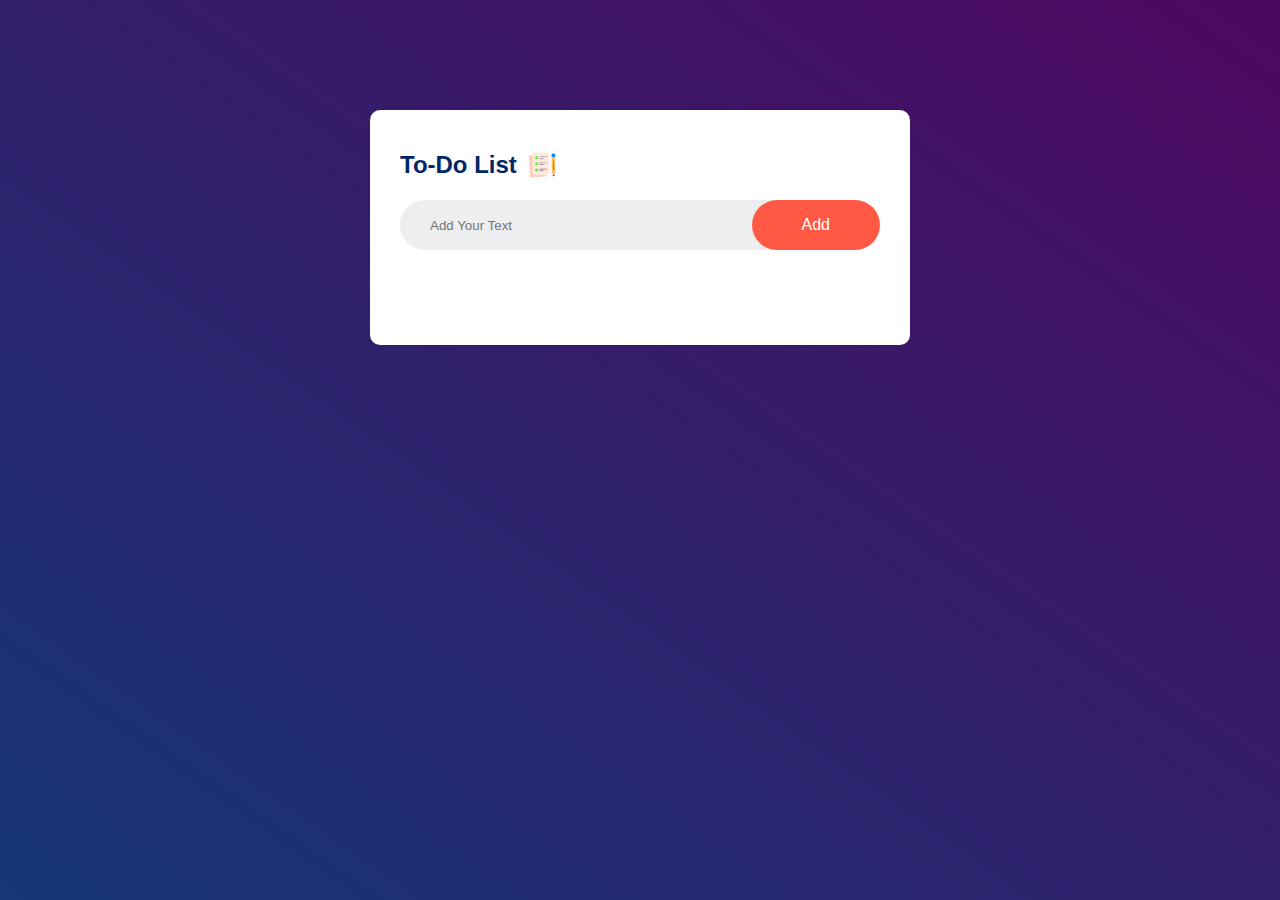
<file: index1.html>
<!DOCTYPE html>
<html lang="en">
<head>
    <meta charset="UTF-8">
    <meta name="viewport" content="width=device-width, initial-scale=1.0">
    <title>To-Do-List</title>
    <link rel="stylesheet" href="style1.css">
</head>
<body>
    <div class="container">
        <div class="todo-app">
            <h2>To-Do List <img src="./icon.png"></h2>
            <div class="row">
                <input type="text" id="input-box" placeholder="Add Your Text">
                <button onclick="addTask()">Add</button>
            </div>
            <ul id="list-container">
                <!-- <li>Task 1</li>
                <li>Task 2</li>
                <li>Task 3</li>
                <li>Task 4</li> -->
            </ul>
        </div>
    </div>
    <script src="script1.js"></script>
</body>
</html>
</file>
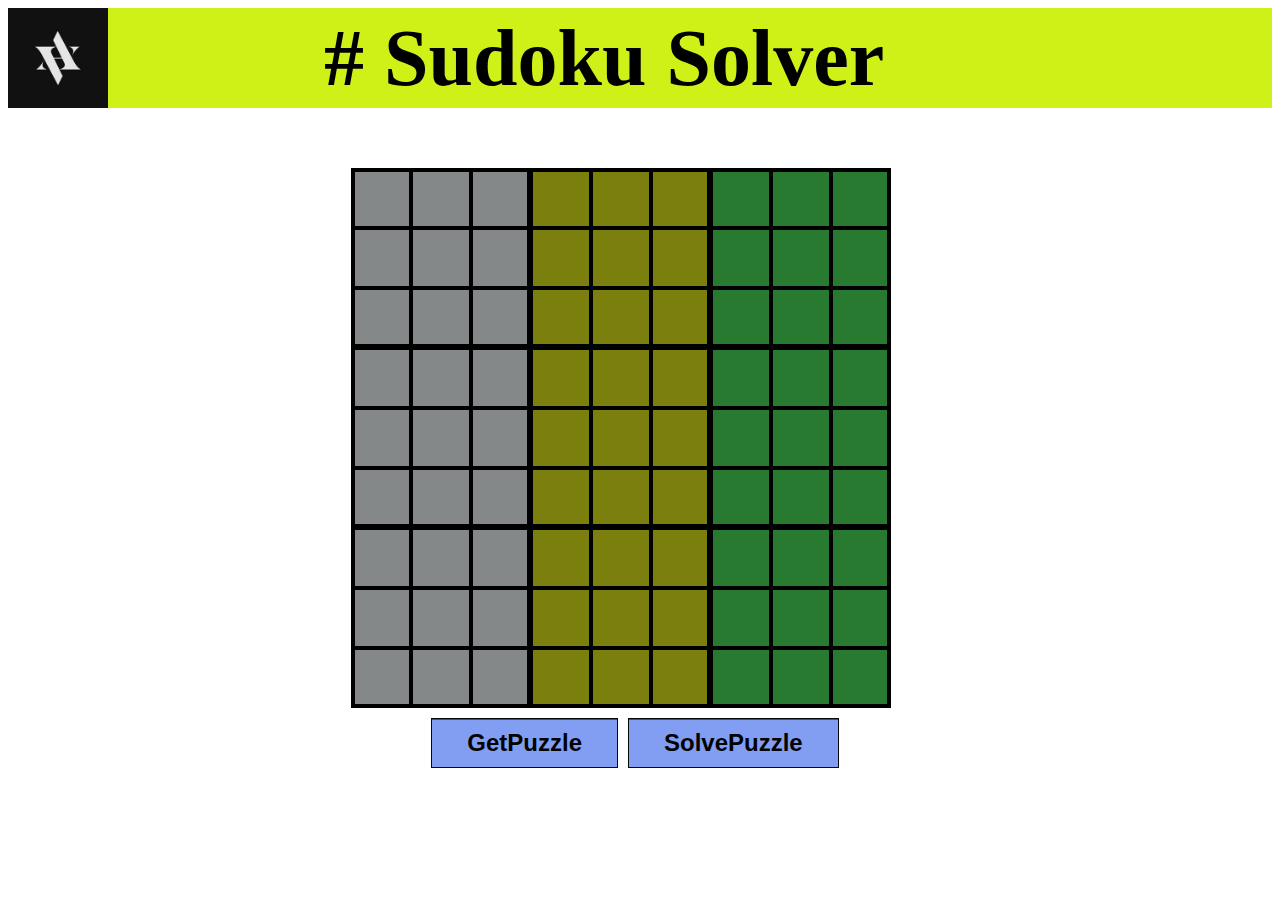
<file: index2.html>
<!DOCTYPE html>
<html lang="en">

<head>
    <meta charset="UTF-8">
    <meta http-equiv="X-UA-Compatible" content="IE=edge">
    <meta name="viewport" content="width=device-width, initial-scale=1.0">
    <title>Sudoku Solver</title>
    <link rel="stylesheet" href="style2.css">
</head>

<body>
    <div class="Header">
        <div id="logo">
            <img src="./9e517e587e247f544ef1bd9bde2ec819.jpg" alt="Master Coding Hub" srcset="">
        </div>
        <div id="name"># Sudoku Solver</div>
    </div>
    <!-- <div class="Heading">Sudoku Solver</div> -->
    <div class="sudoku_grid">
        <div id="0" class="box1 bl bt"></div>
        <div id="1" class="box1 bt"></div>
        <div id="2" class="box1 br bt"></div>
        <div id="3" class="box2 bt"></div>
        <div id="4" class="box2 bt"></div>
        <div id="5" class="box2 br bt"></div>
        <div id="6" class="box3 bt"></div>
        <div id="7" class="box3 bt"></div>
        <div id="8" class="box3 br bt"></div>
        <div id="9" class="box1 bl"></div>
        <div id="10" class="box1"></div>
        <div id="11" class="box1 br"></div>
        <div id="12" class="box2"></div>
        <div id="13" class="box2"></div>
        <div id="14" class="box2 br"></div>
        <div id="15" class="box3"></div>
        <div id="16" class="box3"></div>
        <div id="17" class="box3 br"></div>
        <div id="18" class="box1 bb bl"></div>
        <div id="19" class="box1 bb"></div>
        <div id="20" class="box1 br bb"></div>
        <div id="21" class="box2 bb"></div>
        <div id="22" class="box2 bb"></div>
        <div id="23" class="box2 br bb"></div>
        <div id="24" class="box3 bb"></div>
        <div id="25" class="box3 bb"></div>
        <div id="26" class="box3 bb br"></div>
        <div id="27" class="box1 bl"></div>
        <div id="28" class="box1"></div>
        <div id="29" class="box1 br"></div>
        <div id="30" class="box2"></div>
        <div id="31" class="box2"></div>
        <div id="32" class="box2 br"></div>
        <div id="33" class="box3"></div>
        <div id="34" class="box3"></div>
        <div id="35" class="box3 br"></div>
        <div id="36" class="box1 bl"></div>
        <div id="37" class="box1"></div>
        <div id="38" class="box1 br"></div>
        <div id="39" class="box2"></div>
        <div id="40" class="box2"></div>
        <div id="41" class="box2 br"></div>
        <div id="42" class="box3"></div>
        <div id="43" class="box3"></div>
        <div id="44" class="box3 br"></div>
        <div id="45" class="box1 bb bl"></div>
        <div id="46" class="box1 bb"></div>
        <div id="47" class="box1 br bb"></div>
        <div id="48" class="box2 bb"></div>
        <div id="49" class="box2 bb"></div>
        <div id="50" class="box2 br bb"></div>
        <div id="51" class="box3 bb"></div>
        <div id="52" class="box3 bb"></div>
        <div id="53" class="box3 bb br"></div>
        <div id="54" class="box1 bl"></div>
        <div id="55" class="box1"></div>
        <div id="56" class="box1 br"></div>
        <div id="57" class="box2"></div>
        <div id="58" class="box2"></div>
        <div id="59" class="box2 br"></div>
        <div id="60" class="box3"></div>
        <div id="61" class="box3"></div>
        <div id="62" class="box3 br"></div>
        <div id="63" class="box1 bl"></div>
        <div id="64" class="box1"></div>
        <div id="65" class="box1 br"></div>
        <div id="66" class="box2"></div>
        <div id="67" class="box2"></div>
        <div id="68" class="box2 br"></div>
        <div id="69" class="box3"></div>
        <div id="70" class="box3"></div>
        <div id="71" class="box3 br"></div>
        <div id="72" class="box1 bb bl"></div>
        <div id="73" class="box1 bb"></div>
        <div id="74" class="box1 br bb"></div>
        <div id="75" class="box2 bb"></div>
        <div id="76" class="box2 bb"></div>
        <div id="77" class="box2 br bb"></div>
        <div id="78" class="box3 bb"></div>
        <div id="79" class="box3 bb"></div>
        <div id="80" class="box3 bb br"></div>
    </div>

    <div class="Buttons">
        <button id="GetPuzzle"> GetPuzzle </button>
        <button id="SolvePuzzle"> SolvePuzzle </button>
    </div>

    <script src="./script2.js"></script>
</body>

</html>
</file>
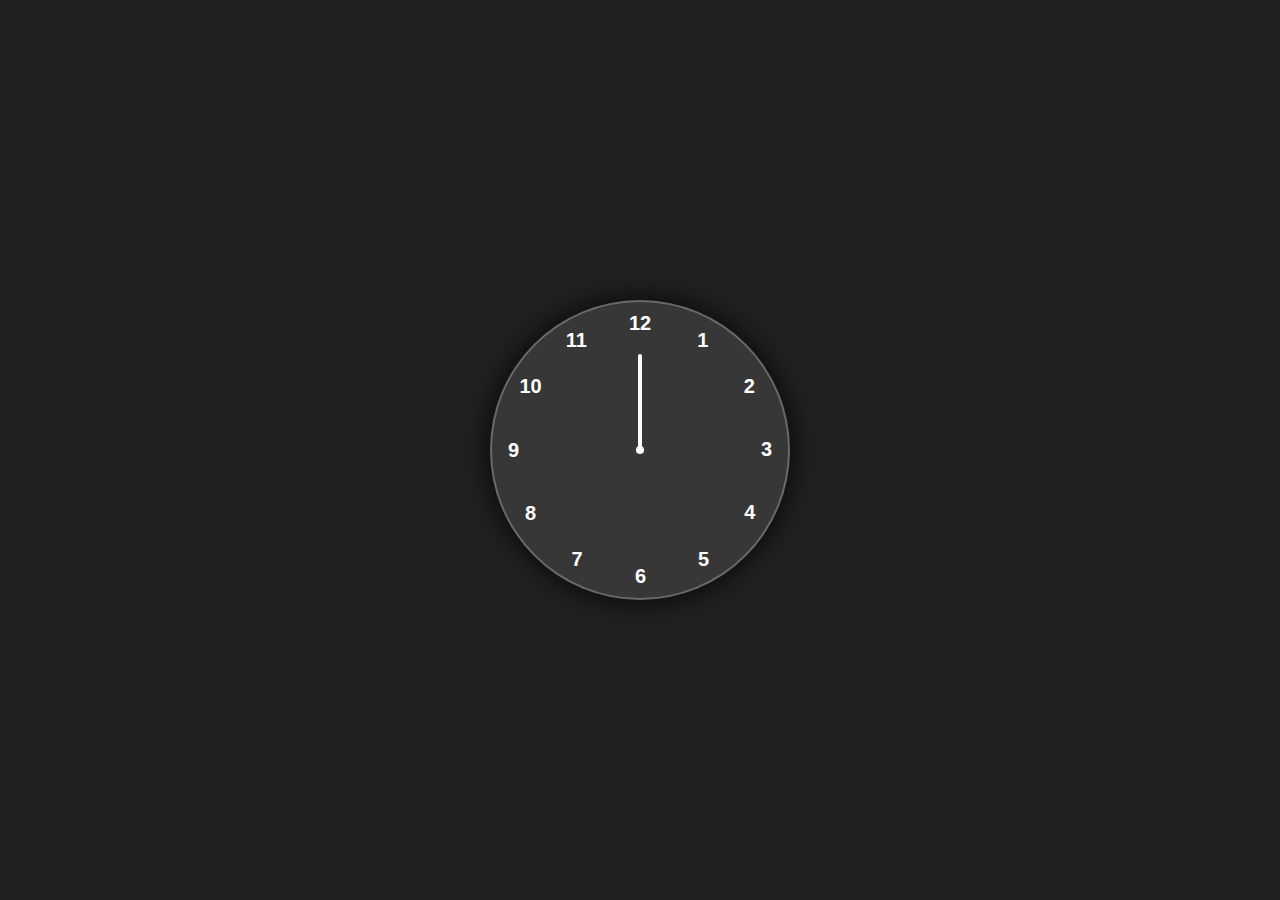
<file: index3.html>
<!DOCTYPE html>
<html lang="en">
<head>
    <meta charset="UTF-8">
    <meta name="viewport" content="width=device-width, initial-scale=1.0">
    <link rel="stylesheet" href="style3.css">
    <title>Analog_clock</title>
</head>
<body>
    <div class="container">
        <div class="clock">
            <div style="--clr:#ff3d58; --h:62px;" id="hour" class="hand"><i></i></div>
            <div style="--clr:#00a6ff; --h:75px;" id="min" class="hand"><i></i></div>
            <div style="--clr:#ffffff; --h:96px;" id="sec" class="hand"><i></i></div>

            <span style="--i:1;"><b>1</b></span>
            <span style="--i:2;"><b>2</b></span>
            <span style="--i:3;"><b>3</b></span>
            <span style="--i:4;"><b>4</b></span>
            <span style="--i:5;"><b>5</b></span>
            <span style="--i:6;"><b>6</b></span>
            <span style="--i:7;"><b>7</b></span>
            <span style="--i:8;"><b>8</b></span>
            <span style="--i:9;"><b>9</b></span>
            <span style="--i:10;"><b>10</b></span>
            <span style="--i:11;"><b>11</b></span>
            <span style="--i:12;"><b>12</b></span>
        </div>
    </div>
    <script src="script3.js"></script>
</body>
</html>
</file>
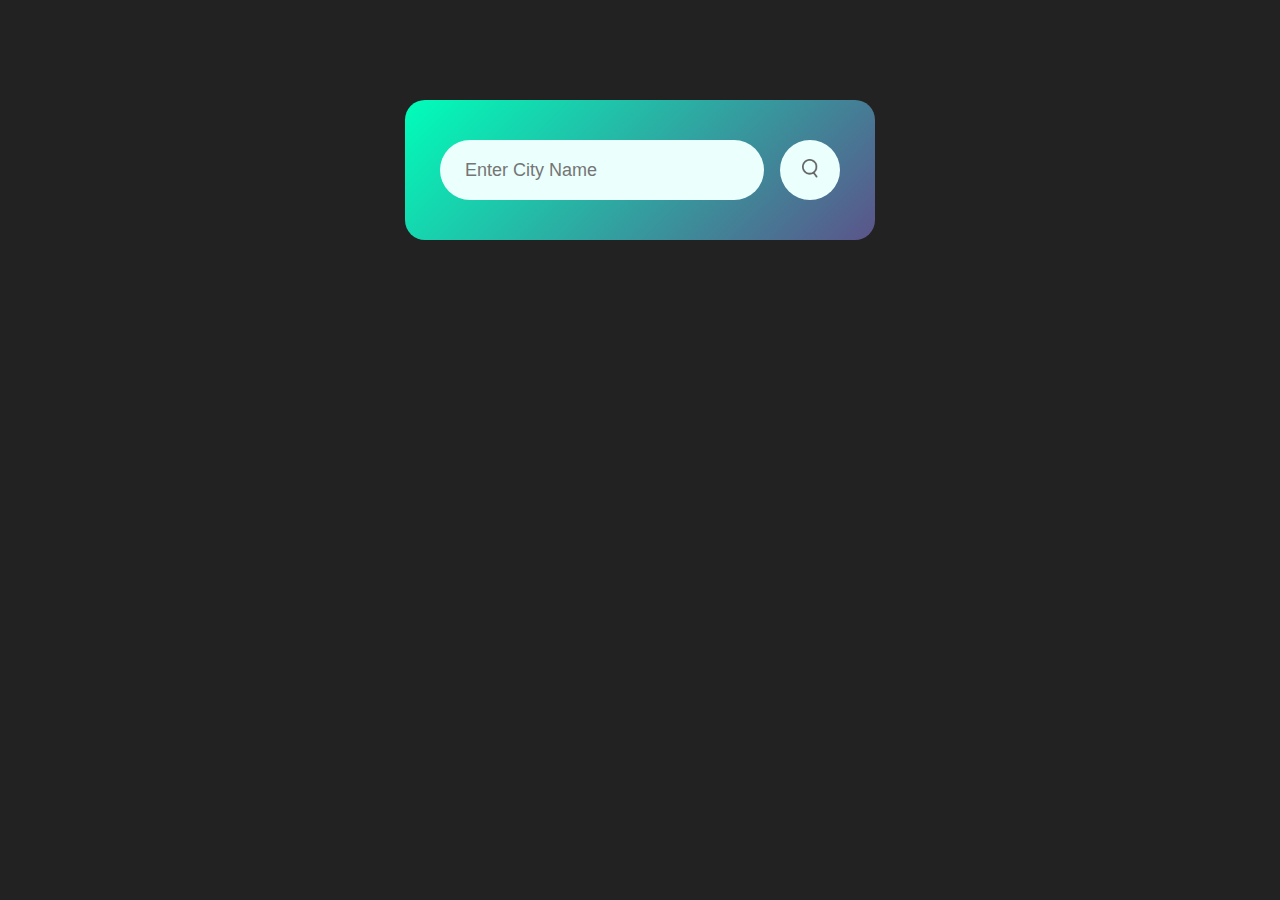
<file: index4.html>
<!DOCTYPE html>
<html lang="en">
  <head>
    <meta charset="UTF-8" />
    <meta name="viewport" content="width=device-width, initial-scale=1.0" />
    <title>Whether App</title>
    <link rel="stylesheet" href="style4.css" />
  </head>
  <body>
    <div class="card">
      <div class="search">
        <input type="text" placeholder="Enter City Name" spellcheck="false" />
        <button><img src="./search.png" /></button>
      </div>
      <div class="error">
        <p>Invalid City Name</p>
      </div>
      <div class="weather">
        <img src="./rain.png" class="weather-icon" />
        <h1 class="temp">13°C</h1>
        <h2 class="city">New York</h2>
        <div class="details">
          <div class="col">
            <img src="./humidity.png" />
            <div>
              <p class="humidity">50%</p>
              <p>Humidity</p>
            </div>
          </div>
          <div class="col">
            <img src="./wind.png" />
            <div>
              <p class="Wind">15km/h</p>
              <p>Wind Speed</p>
            </div>
          </div>
        </div>
      </div>
    </div>
    <script>
      // const apiKey = "56cb1357a9b9d7260816736037cefd29";
      const apiUrl =
        "https://api.openweathermap.org/data/2.5/weather?&appid=56cb1357a9b9d7260816736037cefd29&units=metric&q=";

      const searchBox = document.querySelector(".search input");
      const searchBtn = document.querySelector(".search button");
      const weatherIcon = document.querySelector(".weather-icon");

      async function checkWeather(city) {
        const response = await fetch(apiUrl + city);
        if (response.status == 404) {
          document.querySelector(".error").style.display = "block";
          document.querySelector(".weather").style.display = "none";
        } else {
          var data = await response.json();

          document.querySelector(".city").innerHTML = data.name;
          document.querySelector(".temp").innerHTML =
            Math.round(data.main.temp) + "°C";
          document.querySelector(".humidity").innerHTML =
            data.main.humidity + "%";
          document.querySelector(".Wind").innerHTML = data.wind.speed + "km/h";

          if (data.weather[0].main == "Clouds") {
            weatherIcon.src = "./clouds.png";
          } else if (data.weather[0].main == "Clear") {
            weatherIcon.src = "./clear.png";
          } else if (data.weather[0].main == "Rain") {
            weatherIcon.src = "./rain.png";
          } else if (data.weather[0].main == "Drizzle") {
            weatherIcon.src = "./drizzle.png";
          } else if (data.weather[0].main == "Mist") {
            weatherIcon.src = "./mist.png";
          } else if (data.weather[0].main == "Snow") {
            weatherIcon.src = "./snow.png";
          }

          document.querySelector(".weather").style.display = "block";
          document.querySelector(".error").style.display = "none";
        }
      }
      searchBtn.addEventListener("click", () => {
        checkWeather(searchBox.value);
      });
    </script>
  </body>
</html>
</file>
<file: style1.css>
*{
    margin: 0;
    padding: 0;
    font-family: 'Poppins',sans-serif;
    box-sizing: border-box;
}

.container{
    width: 100%;
    min-height: 100vh;
    background: linear-gradient(35deg,#153677,#4e085f);
    padding: 10px;
}

.todo-app{
    width: 100%;
    max-width: 540px;
    background: #fff;
    margin: 100px auto 20px;
    padding: 40px 30px 70px;
    border-radius: 10px;
}

.todo-app h2{
    color: #002765;
    display: flex;
    align-items: center;
    margin-bottom: 20px;
}

.todo-app h2 img{
    width: 30px;
    margin-left: 10px;
}

.row{
    display: flex;
    align-items: center;
    justify-content: space-between;
    background: #edeef0;
    border-radius: 30px;
    padding-left: 20px;
    margin-bottom: 25px;
}

input{
    flex: 1;
    border: none;
    outline: none;
    background: transparent;
    padding: 10px;
    font-weight: 14px;
}

button{
    border: none;
    outline: none;
    padding: 16px 50px;
    background: #ff5945;
    color: #fff;
    font-size: 16px;
    cursor: pointer;
    border-radius: 40px;
}

ul li{
    list-style: none;
    font-size: 17px;
    padding: 12px 8px 12px 50px;
    user-select: none;
    cursor: pointer;
    position: relative;
}

ul li::before{
    content: '';
    position: absolute;
    height: 28px;
    width: 28px;
    border-radius: 50%;
    background-image: url(./unchecked.png);
    background-size: cover;
    background-position: center;
    top: 12px;
    left: 8px;
}

ul li.checked{
    color: #555;
    text-decoration: line-through;
}

ul li.checked::before{
    background-image: url(./checked.png);
}

ul li span{
    position: absolute;
    right: 0;
    top: 5px;
    width: 40px;
    height: 40px;
    font-size: 22px;
    color: #555;
    line-height: 40px;
    text-align: center;
    border-radius: 50%;
}

ul li span:hover{
    background: #edeef0;
}

@media (min-width: 768px) {
    body {
      background-color: lightblue;
    }
}
</file>
<file: style2.css>
.Header{
    display: flex;
    justify-content: space-between;
    width: 100%;
    margin-bottom: 60px;
    background-color: rgb(208, 241, 24);
} 
#logo{
    width: 100px;
    height: 100px;
}
#logo img{
    width: 100%;
}

#name{
    width: 75%;
    display: flex;
    align-items: center;
    font-size: 80px;
    font-weight: bold;
}

.Heading{
    width: 100%;
    display: flex;
    justify-content: center;
    align-items: center;
    font-size: 40px;
    font-weight: bolder;
}

.sudoku_grid{
    display: flex;
    flex-direction: row;
    max-width: 578px;
    flex-wrap: wrap;

    margin: 10px auto ;
}

.sudoku_grid div{
    display:  flex;
    align-items: center;
    justify-content: center;
    
    width: 60px;
    height: 60px;
    color: rgb(255, 255, 255);
    font-size: 40px;

    box-sizing: border-box;
}

.Buttons{   
    display: flex;
    justify-content: center;
    width: 100%;    
    margin-bottom: 40px;
}

#GetPuzzle,#SolvePuzzle{
    display: inline-block;
    text-decoration: none;
    color: #020202;
    font-weight: bold;
    background-color: #819ef3;
    padding: 10px 35px;
    font-size: 24px;
    border: 1px solid #020b08;
    box-shadow: inset 0px 1px 0px #ef0b0b;
    margin-right: 10px;
}

.box1{
    background-color: #848888;
    border: 2px solid  rgb(0, 0, 0);
}

.box1:hover{
    background-color: #dfd6da;
    color: black;
}

.box2{
    background-color: #7b7f0e;
    border: 2px solid  rgb(0, 0, 0);
}
.box2:hover{
    background-color: rgb(207, 230, 139);
}

.box3{
    background-color: #277a2f;
    border: 2px solid  rgb(0, 0, 0);
}
.box3:hover{
    background-color: #8fbd4f;
    color: black
}

.bl{
    border-left: 4px solid black;
}

.bb{
    border-bottom: 4px solid black;
}

.br{
    border-right: 4px solid black;
}

.bt{
    border-top: 4px solid black;
}
</file>
<file: style3.css>
*{
    margin: 0;
    padding: 0;
    box-sizing: border-box;
    font-family: sans-serif;
    color: #ffffff;
}

body{
    display: flex;
    justify-content: center;
    align-items: center;
    min-height: 100vh;
    background-color: #212121;
}

.container{
    position: relative;
}

.clock{
    width: 300px;
    height: 300px;
    border-radius: 50%;
    background-color: rgba(255,255,255,0.1);
    border: 2px solid rgba(255,255,255,0.25);
    box-shadow: 0px 0px 30px rgba(0,0,0,0.9);
    display: flex;
    justify-content: center;
    align-items: center;
}

.clock span{
    position: absolute;
    transform: rotate(calc(30deg * var(--i)));
    inset: 12px;
    text-align: center;
}

.clock span b{
    transform: rotate(calc(-30deg*var(--i)));
    display: inline-block;
    font-size: 20px;
}

.clock::before{
    content: '';
    position: absolute;
    width: 8px;
    height: 8px;
    border-radius: 50%;
    background-color: #ffffff;
    z-index: 2;
}

.hand{
    position: absolute;
    display: flex;
    justify-content: center;
    align-items: flex-end;
}

.hand i{
    position: absolute;
    background-color: var(--clr);
    width: 4px;
    height: var(--h);
    border-radius: 8px;
}
</file>
<file: style4.css>
*{
    margin: 0;
    padding: 0;
    font-family: 'Poppins',sans-serif;
    box-sizing: border-box;
}

body{
    background: #222;
}

.card{
    width: 90%;
    max-width: 470px;
    background: linear-gradient(135deg,#00feba,#5b548a);
    color: #fff;
    margin: 100px auto 0;
    border-radius: 20px;
    padding: 40px 35px;
    text-align: center;
}

.search{
    width: 100%;
    display: flex;
    align-items: center;
    justify-content: space-between;
}

.search input{
    border: 0;
    outline: 0;
    background: #ebfffc;
    color: #555;
    padding: 10px 25px;
    height: 60px;
    border-radius: 30px;
    flex: 1;
    margin-right: 16px;
    font-size: 18px;
}

.search button{
    border: 0;
    outline: 0;
    background: #ebfffc;
    border-radius: 50%;
    width: 60px;
    height: 60px;
    cursor: pointer;
}

.search button img{
    width: 16px;
}

.weather-icon{
    width: 170px;
    margin-top: 30px;
}

.weather h1{
    font-size: 80px;
    font-weight: 500;
}

.weather h2{
    font-size: 45px;
    font-weight: 400;
    margin-top: -10px;
}

.details{
    display: flex;
    align-items: center;
    justify-content: space-between;
    padding: 0 20px;
    margin-top: 50px;
}

.col{
    display: flex;
    align-items: center;
    text-align: left;
}

.col img{
    width: 40px;
    margin-right: 10px;
}

.humidity, .wind{
    font-size: 28px;
    margin-top: -6px;
}

.weather{
    display: none;
}

.error{
    text-align: left;
    margin-left: 10px;
    margin-top: 10px;
    font-size: 14px;
    display: none;
}
</file>
